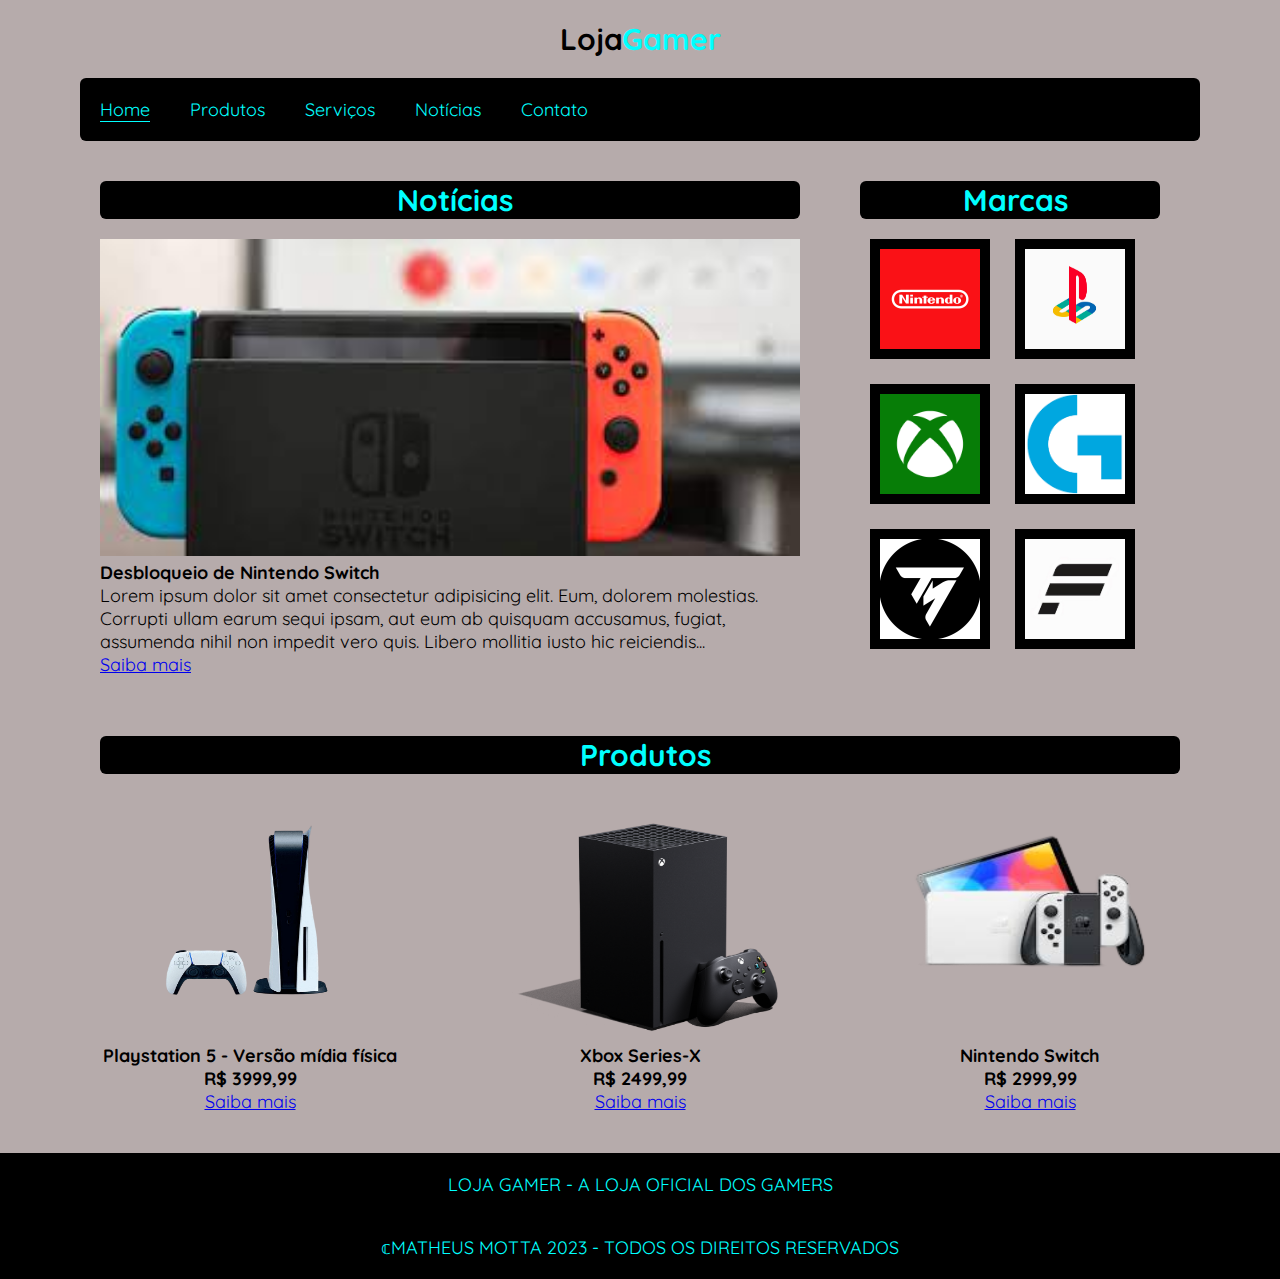
<file: index.html>
<!DOCTYPE html>
<html lang="en">
  <head>
    <meta charset="UTF-8" />
    <meta name="viewport" content="width=device-width, initial-scale=1.0" />
    <link rel="stylesheet" href="style.css" />
    <link rel="stylesheet" href="https://unicons.iconscout.com/release/v4.0.8/css/line.css">
    <title>Loja Gamer</title>
  </head>
  <body class="home">
    <header>
      <h1>Loja<span>Gamer</span></h1>
      <nav class="navbar">
        <ul id="navegacao">
          <li><a id="home" href="index.html">Home</a></li>
          <li><a id="produtos" href="produto.html">Produtos</a></li>
          <li><a id="servicos" href="servicos.html">Serviços</a></li>
          <li><a id="noticias" href="noticias.html">Notícias</a></li>
          <li><a id="contato" href="contato.html">Contato</a></li>
        </ul>
      </nav>
    </header>
    <main>
      <div class="container">
        <section class="coluna1">
          <h1>Notícias</h1>
          <img src="/img/switch.jpg" width="700px" alt="" />
          <h3>Desbloqueio de Nintendo Switch</h3>
          <p>
            Lorem ipsum dolor sit amet consectetur adipisicing elit. Eum,
            dolorem molestias. Corrupti ullam earum sequi ipsam, aut eum ab
            quisquam accusamus, fugiat, assumenda nihil non impedit vero quis.
            Libero mollitia iusto hic reiciendis... <br /><a href="#"
              >Saiba mais</a
            >
          </p>
        </section>
        <aside class="coluna2">
          <h1>Marcas</h1>
          <img src="img/nintendo.png" width="100" height="100" />
          <img src="/img/PlayStation-logo-1994.png" width="100" height="100" />
          <img src="/img/Xbox_app_logo.svg.png" width="100" height="100" />
          <img src="/img/logitech.png" width="100" height="100" />
          <img src="/img/thrustmaster.jpeg" width="100" height="100" />
          <img src="/img/fanatec.jpg" width="100" height="100" />
        </aside>
      </div>
      <section id="produto">
        <h1>Produtos</h1>
        <div class="anuncios">
          <div>
            <img
              src="/img/bg-fng_0016_ps5-console-dualsense_optimized.png"
              width="200px"
              alt=""
            />
            <h4>Playstation 5 - Versão mídia física</h4>
            <h5>R$ 3999,99</h5>
            <a href="#">Saiba mais</a>
          </div>
          <div>
            <img src="/img/Xbox-console.png" width="200px" alt="" />
            <h4>Xbox Series-X</h4>
            <h5>R$ 2499,99</h5>
            <a href="#">Saiba mais</a>
          </div>
          <div>
            <img src="/img/switch-trasp.png" alt="" />
            <h4>Nintendo Switch</h4>
            <h5>R$ 2999,99</h5>
            <a href="#">Saiba mais</a>
          </div>
        </div>
      </section>
    </main>
    <footer>
      <div class="rodape">
        <p>
          Loja Gamer - A loja oficial dos Gamers 
        </p>
        <div class="social-media">
          <a href="#">
            <i class="uil uil-instagram"></i>
          </a>
          <a href="#">
            <i class="uil uil-linkedin-alt"></i>
          </a>
          <a href="#">
            <i class="uil uil-facebook"></i>
          </a>
          <a href="#">
            <i class="uil uil-whatsapp-alt"></i>
          </a>
        </div>
        <p>
          &copf;Matheus Motta 2023 - Todos os direitos reservados
        </p>
      </div>
    </footer>
  </body>
</html>
</file>
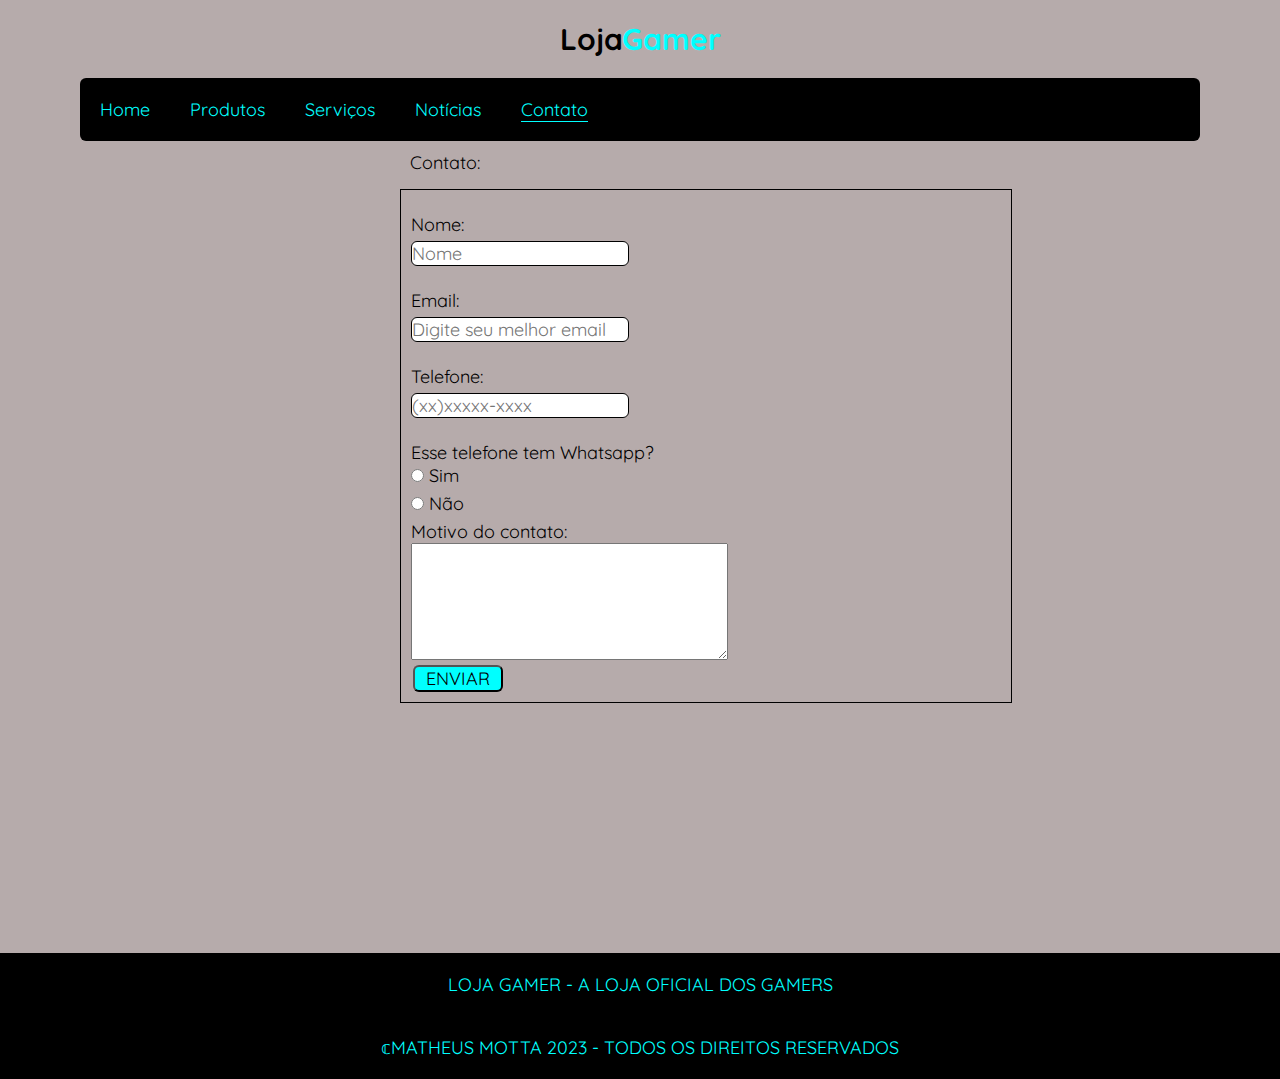
<file: contato.html>
<!DOCTYPE html>
<html lang="en">
  <head>
    <meta charset="UTF-8" />
    <meta name="viewport" content="width=device-width, initial-scale=1.0" />
    <link rel="stylesheet" href="https://unicons.iconscout.com/release/v4.0.8/css/line.css">
    <link rel="stylesheet" href="style.css">
    <title>Loja Gamer</title>
  </head>
  <body class="contato">
    <header>
      <h1>Loja<span>Gamer</span></h1>
      <nav class="navbar">
        <ul id="navegacao">
          <li><a id="home" href="index.html">Home</a></li>
          <li><a id="produtos" href="#">Produtos</a></li>
          <li><a id="servicos" href="servicos.html">Serviços</a></li>
          <li><a id="noticias" href="noticias.html">Notícias</a></li>
          <li><a id="contato" href="contato.html">Contato</a></li>
        </ul>
      </nav>
    </header>
    <main>
      <form>Contato:</form>
        <div class="formulario">
            <br>
            <label for="nome">Nome:</label>
            <input type="text" placeholder="Nome" id="nome"></input>
            <br>
            <label for="email">Email:</label>
            <input type="email" name="email" id="email" placeholder="Digite seu melhor email">
            <br>
            <label for="telefone">Telefone:</label>
            <input type="text" name="telefone" id="telefone" placeholder="(xx)xxxxx-xxxx">
            <br>
            <label>Esse telefone tem Whatsapp?</label>
            <br>
            <input type="radio" name="wpp" id="wpp">
            <label for="sim">Sim</label>
            <br>
            <input type="radio" name="wpp" id="wpp">
            <label for="nao">Não</label>
            <br>
            <label for="mensagem">Motivo do contato:</label>
            <br>
            <textarea name="mensagem" id="mensagem" cols="30" rows="5"></textarea>
            <button>Enviar</button>
        </div>
    </main>
    <footer>
      <div class="rodape">
        <p>
          Loja Gamer - A loja oficial dos Gamers 
        </p>
        <div class="social-media">
          <a href="#">
            <i class="uil uil-instagram"></i>
          </a>
          <a href="#">
            <i class="uil uil-linkedin-alt"></i>
          </a>
          <a href="#">
            <i class="uil uil-facebook"></i>
          </a>
          <a href="#">
            <i class="uil uil-whatsapp-alt"></i>
          </a>
        </div>
        <p>
          &copf;Matheus Motta 2023 - Todos os direitos reservados
        </p>
      </div>
    </footer>
  </body>
</html>
</file>
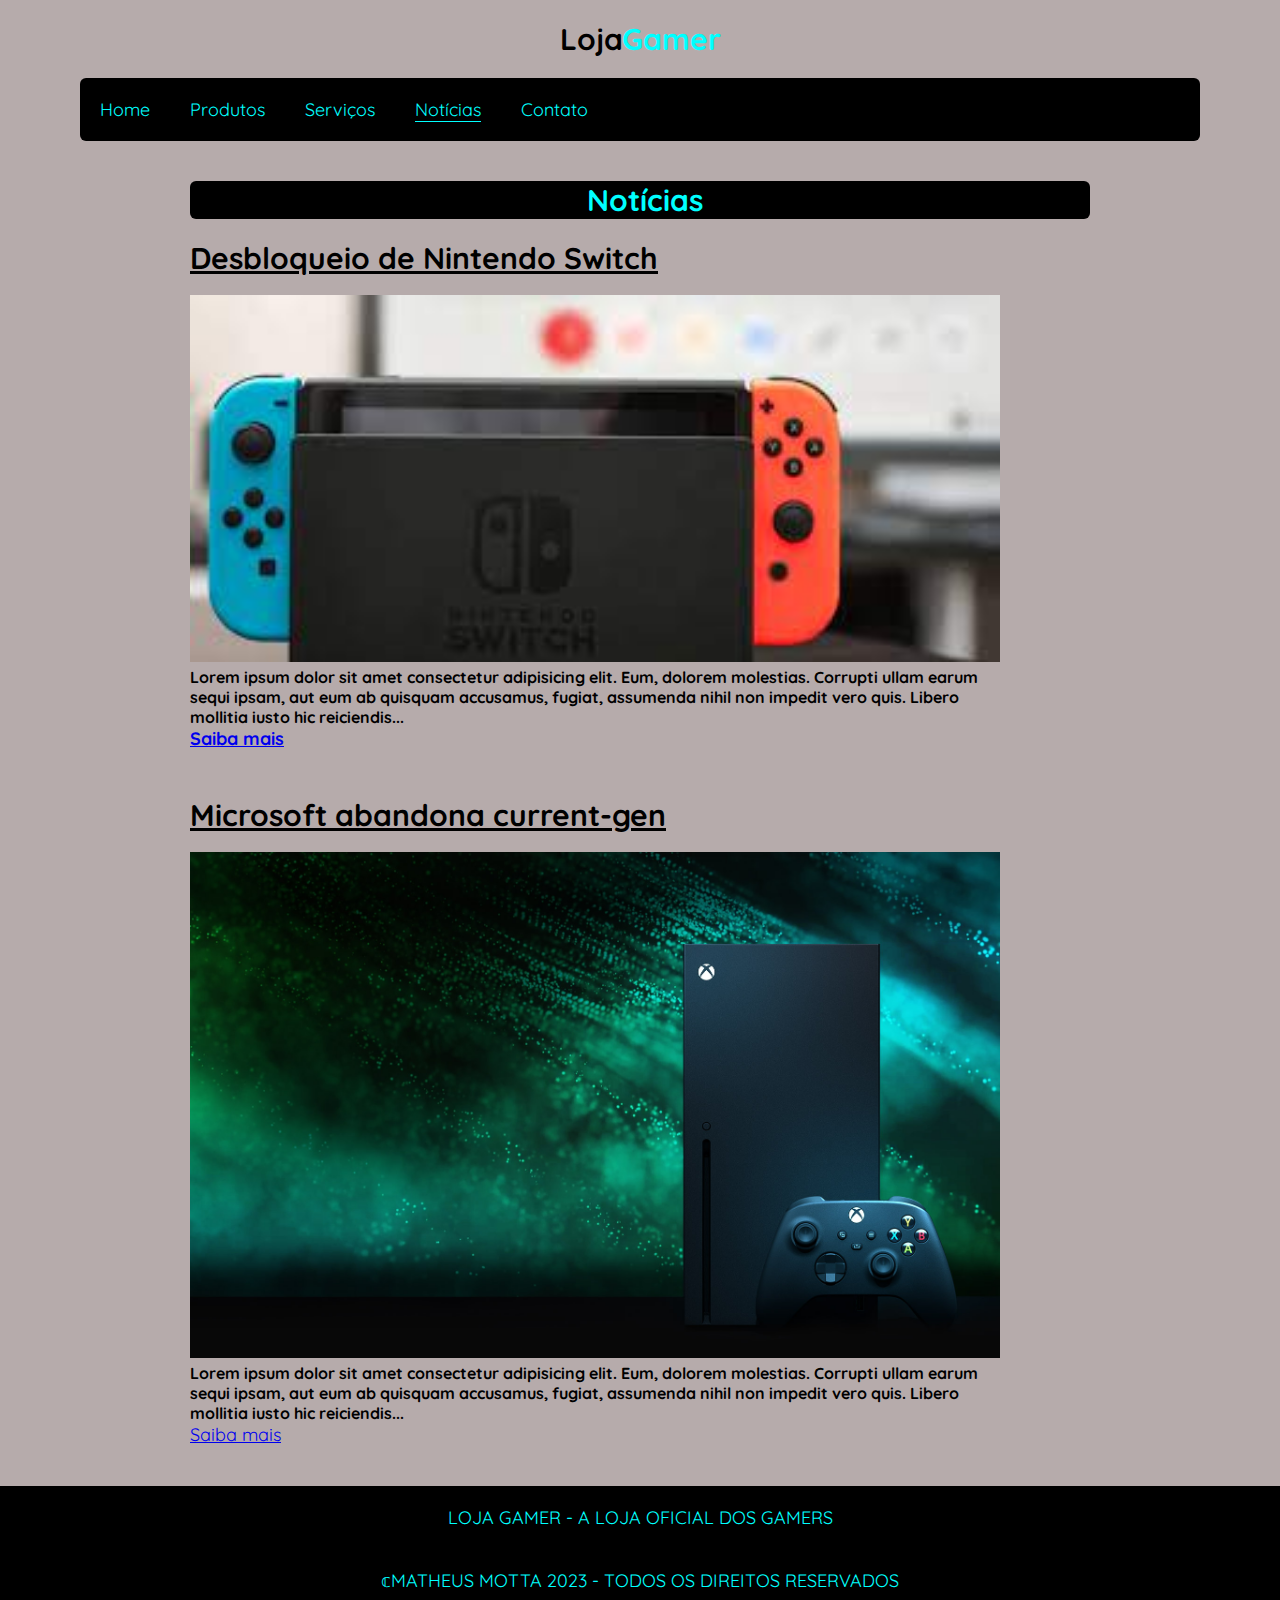
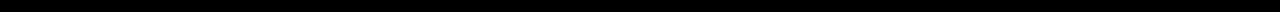
<file: noticias.html>
<!DOCTYPE html>
<html lang="en">
  <head>
    <meta charset="UTF-8" />
    <meta name="viewport" content="width=device-width, initial-scale=1.0" />
    <link rel="stylesheet" href="style.css" />
    <link rel="stylesheet" href="https://unicons.iconscout.com/release/v4.0.8/css/line.css">
    <title>Loja Gamer</title>
  </head>
  <body class="noticias">
    <header>
      <h1>Loja<span>Gamer</span></h1>
      <nav class="navbar">
        <ul id="navegacao">
          <li><a id="home" href="index.html">Home</a></li>
          <li><a id="produtos" href="#">Produtos</a></li>
          <li><a id="servicos" href="servicos.html">Serviços</a></li>
          <li><a id="noticias" href="noticias.html">Notícias</a></li>
          <li><a id="contato" href="contato.html">Contato</a></li>
        </ul>
      </nav>
    </header>
    <main>
      <div class="container">
        <section class="coluna1 noticia">
            <h1>Notícias</h1>
                <h2>Desbloqueio de Nintendo Switch</h2>
                <img src="/img/switch.jpg" width="700px" alt="">
                <p>
                    Lorem ipsum dolor sit amet consectetur adipisicing elit. Eum, dolorem molestias. Corrupti ullam earum sequi ipsam, aut eum ab quisquam accusamus, fugiat, assumenda nihil non impedit vero quis. Libero mollitia iusto hic reiciendis... <br><a href="#">Saiba mais</a>
                </p>
                <br><br>
                <h2>Microsoft abandona current-gen</h2>
                <img src="/img/xbox x.jpg" width="700px" alt="">
                <p>
                  Lorem ipsum dolor sit amet consectetur adipisicing elit. Eum, dolorem molestias. Corrupti ullam earum sequi ipsam, aut eum ab quisquam accusamus, fugiat, assumenda nihil non impedit vero quis. Libero mollitia iusto hic reiciendis... <br>
                </p>
                <a href="#">Saiba mais</a>
              </section>
      </div>
    </main>
    <footer>
      <div class="rodape">
        <p>
          Loja Gamer - A loja oficial dos Gamers 
        </p>
        <div class="social-media">
          <a href="#">
            <i class="uil uil-instagram"></i>
          </a>
          <a href="#">
            <i class="uil uil-linkedin-alt"></i>
          </a>
          <a href="#">
            <i class="uil uil-facebook"></i>
          </a>
          <a href="#">
            <i class="uil uil-whatsapp-alt"></i>
          </a>
        </div>
        <p>
          &copf;Matheus Motta 2023 - Todos os direitos reservados
        </p>
      </div>
    </footer>
  </body>
</html>
</file>
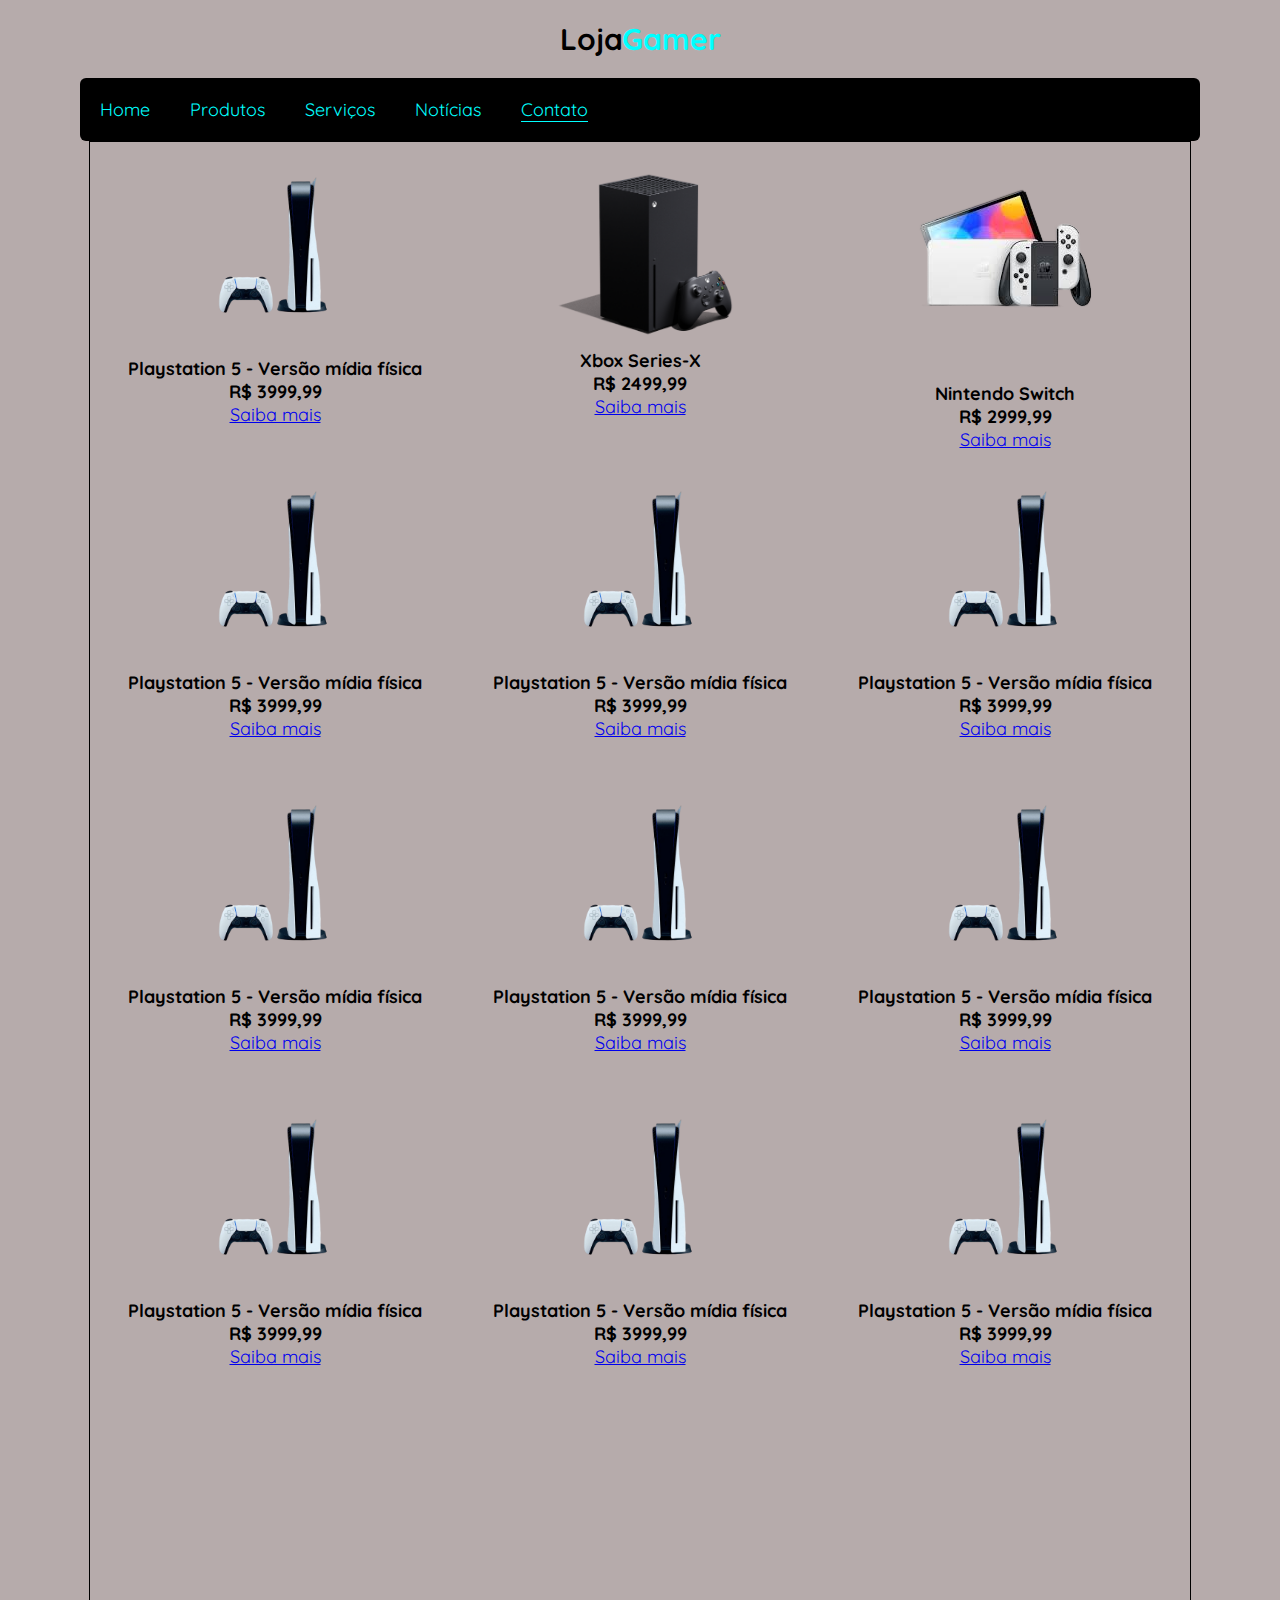
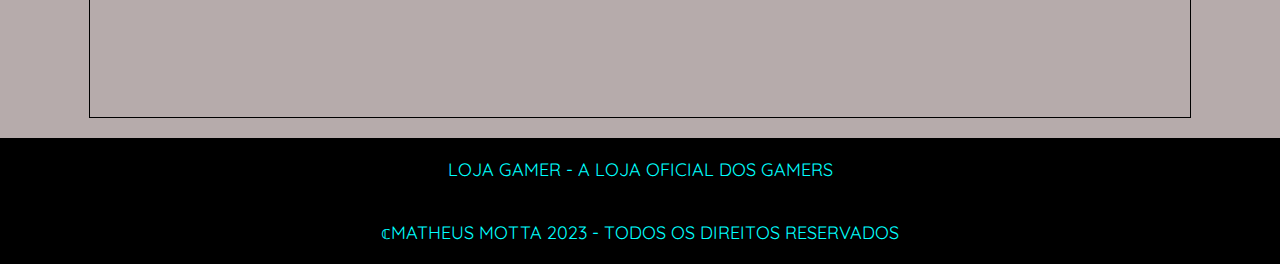
<file: produto.html>
<!DOCTYPE html>
<html lang="en">
  <head>
    <meta charset="UTF-8" />
    <meta name="viewport" content="width=device-width, initial-scale=1.0" />
    <link rel="stylesheet" href="https://unicons.iconscout.com/release/v4.0.8/css/line.css">
    <link rel="stylesheet" href="style.css">
    <title>Loja Gamer</title>
  </head>
  <body class="contato">
    <header>
      <h1>Loja<span>Gamer</span></h1>
      <nav class="navbar">
        <ul id="navegacao">
          <li><a id="home" href="index.html">Home</a></li>
          <li><a id="produtos" href="produto.html">Produtos</a></li>
          <li><a id="servicos" href="servicos.html">Serviços</a></li>
          <li><a id="noticias" href="noticias.html">Notícias</a></li>
          <li><a id="contato" href="contato.html">Contato</a></li>
        </ul>
      </nav>
    </header>
    <main>
        <div class="parent">
            <div class="div1"> 
                <div>
                    <img
                      src="/img/bg-fng_0016_ps5-console-dualsense_optimized.png"
                      width="200px"
                      alt=""
                    />
                    <h4>Playstation 5 - Versão mídia física</h4>
                    <h5>R$ 3999,99</h5>
                    <a href="#">Saiba mais</a>
                  </div>
            </div>
            <div class="div2"> 
                <div>
                    <img src="/img/Xbox-console.png" width="200px" alt="" />
                    <h4>Xbox Series-X</h4>
                    <h5>R$ 2499,99</h5>
                    <a href="#">Saiba mais</a>
                  </div>
            </div>
            <div class="div3"> 
                <div>
                    <img src="/img/switch-trasp.png" alt="" />
                    <h4>Nintendo Switch</h4>
                    <h5>R$ 2999,99</h5>
                    <a href="#">Saiba mais</a>
                  </div>
            </div>
            <div class="div4"> 
                <div>
                    <img
                      src="/img/bg-fng_0016_ps5-console-dualsense_optimized.png"
                      width="200px"
                      alt=""
                    />
                    <h4>Playstation 5 - Versão mídia física</h4>
                    <h5>R$ 3999,99</h5>
                    <a href="#">Saiba mais</a>
                  </div>
            </div>
            <div class="div5"> 
                <div>
                    <img
                      src="/img/bg-fng_0016_ps5-console-dualsense_optimized.png"
                      width="200px"
                      alt=""
                    />
                    <h4>Playstation 5 - Versão mídia física</h4>
                    <h5>R$ 3999,99</h5>
                    <a href="#">Saiba mais</a>
                  </div>
            </div>
            <div class="div6"> 
                <div>
                    <img
                      src="/img/bg-fng_0016_ps5-console-dualsense_optimized.png"
                      width="200px"
                      alt=""
                    />
                    <h4>Playstation 5 - Versão mídia física</h4>
                    <h5>R$ 3999,99</h5>
                    <a href="#">Saiba mais</a>
                  </div>
            </div>
            <div class="div7"> 
                <div>
                    <img
                      src="/img/bg-fng_0016_ps5-console-dualsense_optimized.png"
                      width="200px"
                      alt=""
                    />
                    <h4>Playstation 5 - Versão mídia física</h4>
                    <h5>R$ 3999,99</h5>
                    <a href="#">Saiba mais</a>
                  </div>
            </div>
            <div class="div8"> 
                <div>
                    <img
                      src="/img/bg-fng_0016_ps5-console-dualsense_optimized.png"
                      width="200px"
                      alt=""
                    />
                    <h4>Playstation 5 - Versão mídia física</h4>
                    <h5>R$ 3999,99</h5>
                    <a href="#">Saiba mais</a>
                  </div>
            </div>
            <div class="div9"> 
                <div>
                    <img
                      src="/img/bg-fng_0016_ps5-console-dualsense_optimized.png"
                      width="200px"
                      alt=""
                    />
                    <h4>Playstation 5 - Versão mídia física</h4>
                    <h5>R$ 3999,99</h5>
                    <a href="#">Saiba mais</a>
                  </div>
            </div>
            <div class="div10"> 
                <div>
                    <img
                      src="/img/bg-fng_0016_ps5-console-dualsense_optimized.png"
                      width="200px"
                      alt=""
                    />
                    <h4>Playstation 5 - Versão mídia física</h4>
                    <h5>R$ 3999,99</h5>
                    <a href="#">Saiba mais</a>
                  </div>
            </div>
            <div class="div11"> 
                <div>
                    <img
                      src="/img/bg-fng_0016_ps5-console-dualsense_optimized.png"
                      width="200px"
                      alt=""
                    />
                    <h4>Playstation 5 - Versão mídia física</h4>
                    <h5>R$ 3999,99</h5>
                    <a href="#">Saiba mais</a>
                  </div>
            </div>
            <div class="div12"> 
                <div>
                    <img
                      src="/img/bg-fng_0016_ps5-console-dualsense_optimized.png"
                      width="200px"
                      alt=""
                    />
                    <h4>Playstation 5 - Versão mídia física</h4>
                    <h5>R$ 3999,99</h5>
                    <a href="#">Saiba mais</a>
                  </div>
            </div>
            </div>
    <footer>
      <div class="rodape">
        <p>
          Loja Gamer - A loja oficial dos Gamers 
        </p>
        <div class="social-media">
          <a href="#">
            <i class="uil uil-instagram"></i>
          </a>
          <a href="#">
            <i class="uil uil-linkedin-alt"></i>
          </a>
          <a href="#">
            <i class="uil uil-facebook"></i>
          </a>
          <a href="#">
            <i class="uil uil-whatsapp-alt"></i>
          </a>
        </div>
        <p>
          &copf;Matheus Motta 2023 - Todos os direitos reservados
        </p>
      </div>
    </footer>
  </body>
</html>
</file>
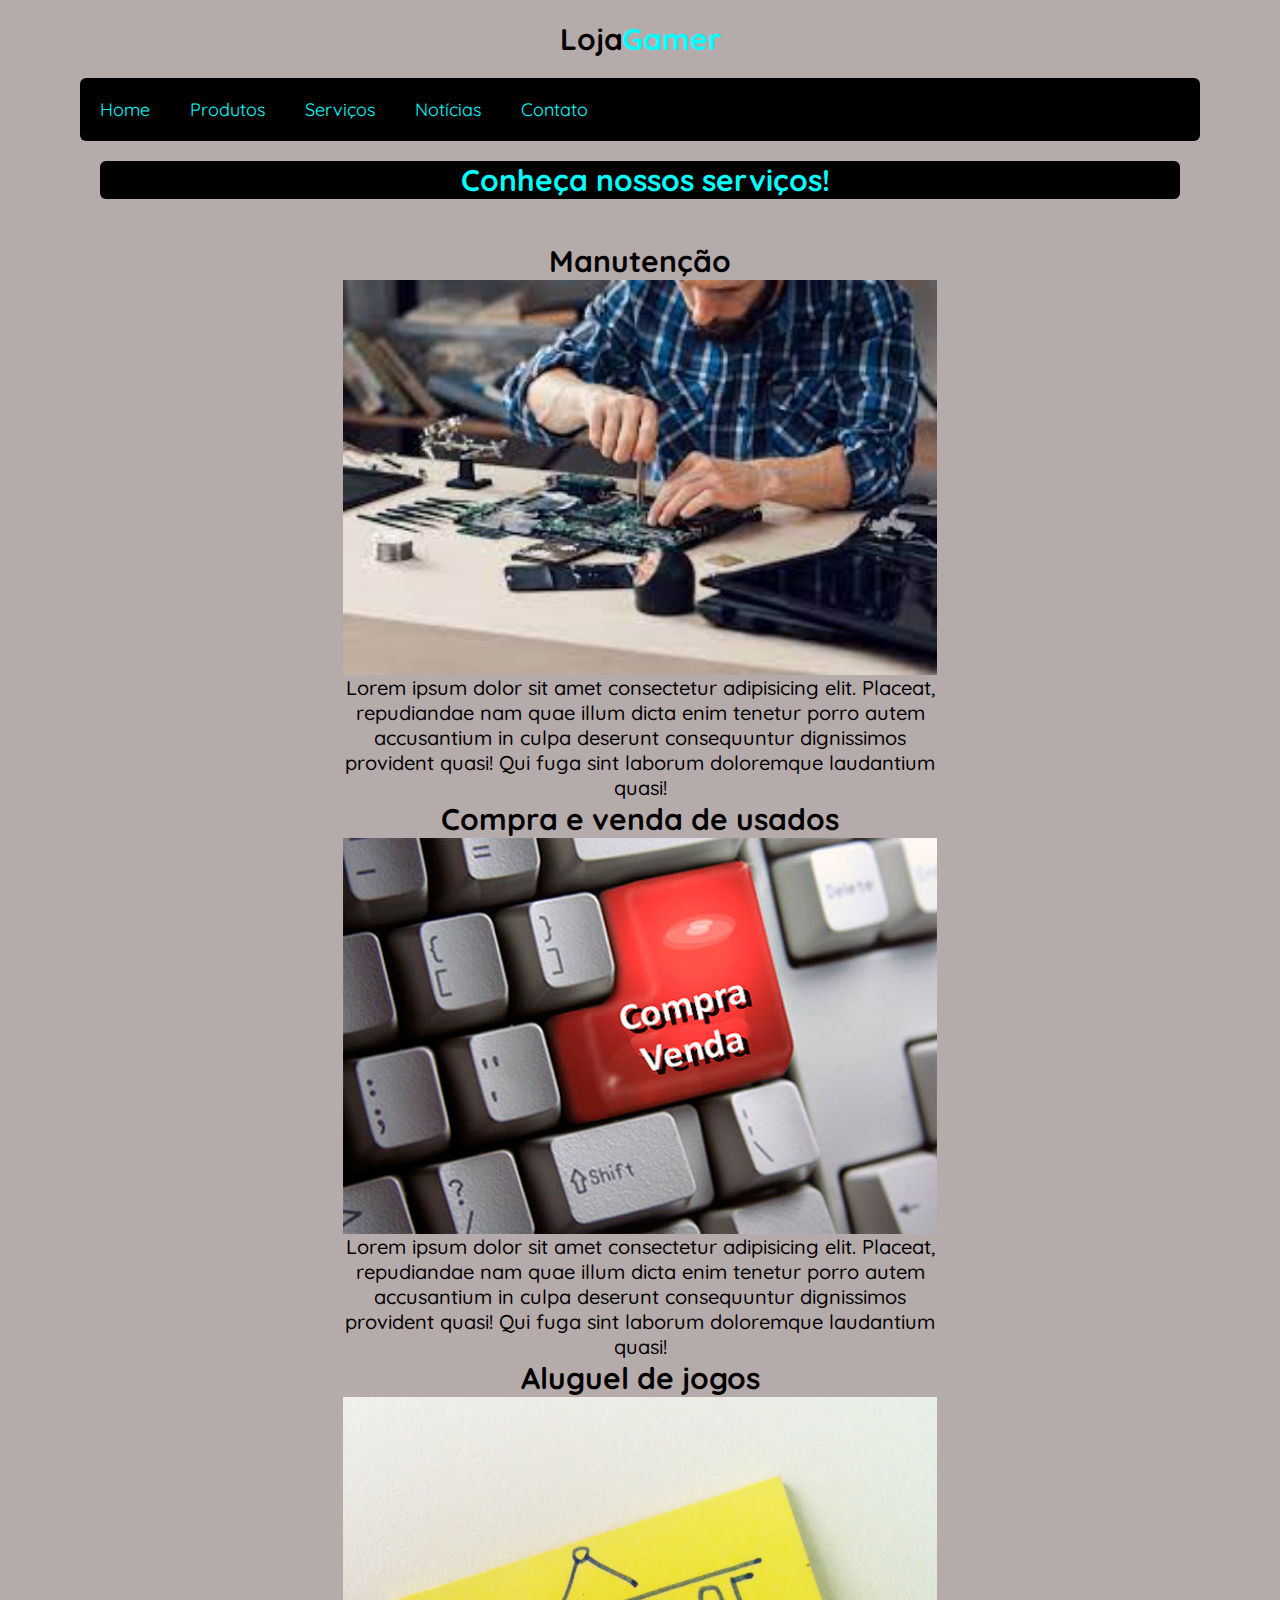
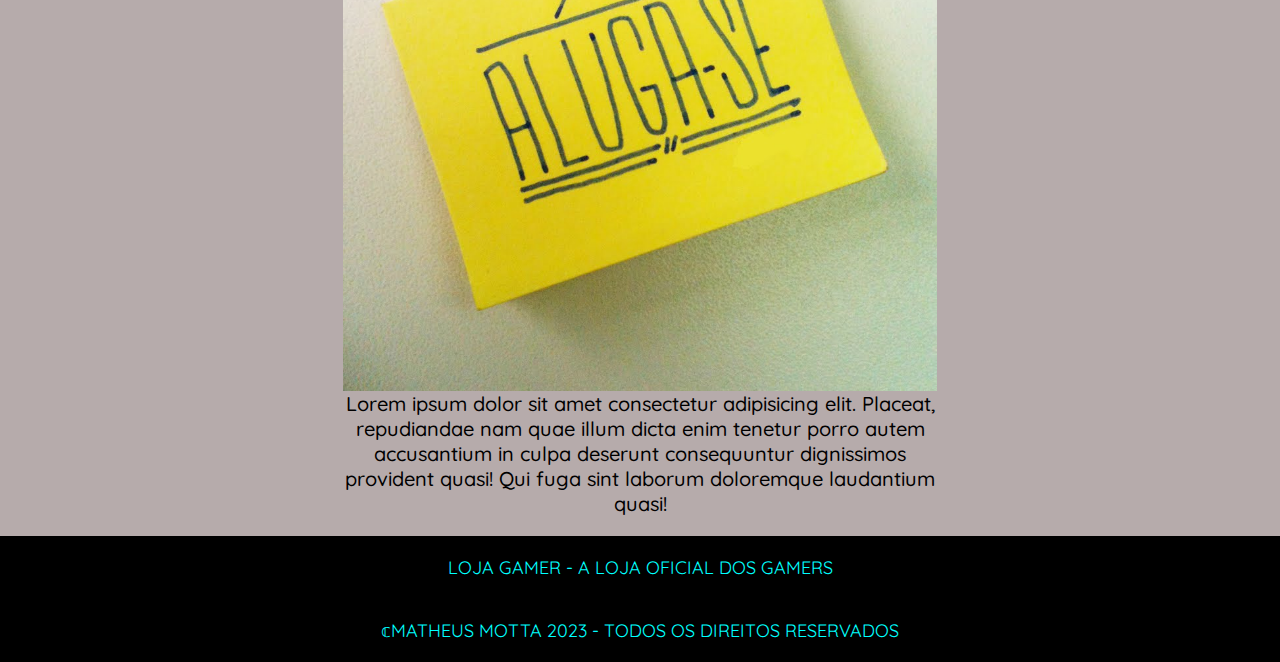
<file: servicos.html>
<!DOCTYPE html>
<html lang="en">
  <head>
    <meta charset="UTF-8" />
    <meta name="viewport" content="width=device-width, initial-scale=1.0" />
    <link
      rel="stylesheet"
      href="https://unicons.iconscout.com/release/v4.0.8/css/line.css"
    />
    <link rel="stylesheet" href="style.css" />
    <title>Loja Gamer</title>
  </head>
  <body class="servicos">
    <header>
      <h1>Loja<span>Gamer</span></h1>
      <nav class="navbar">
        <ul id="navegacao">
          <li><a id="home" href="index.html">Home</a></li>
          <li><a id="produtos" href="#">Produtos</a></li>
          <li><a id="servicos" href="servicos.html">Serviços</a></li>
          <li><a id="noticias" href="noticias.html">Notícias</a></li>
          <li><a id="contato" href="contato.html">Contato</a></li>
        </ul>
      </nav>
    </header>
    <main>
      <section class="container-servicos">
        <h1>Conheça nossos serviços!</h1>
        <br />
        <div id="manutencao">
          <h2>Manutenção</h2>
          <img src="/img/manutencao-console.jpg" />
          <p>
            Lorem ipsum dolor sit amet consectetur adipisicing elit. Placeat,
            repudiandae nam quae illum dicta enim tenetur porro autem
            accusantium in culpa deserunt consequuntur dignissimos provident
            quasi! Qui fuga sint laborum doloremque laudantium quasi!
          </p>
        </div>
        <div id="usados">
          <h2>Compra e venda de usados</h2>
          <img src="/img/compra-venda.jpg" />
          <p>
            Lorem ipsum dolor sit amet consectetur adipisicing elit. Placeat,
            repudiandae nam quae illum dicta enim tenetur porro autem
            accusantium in culpa deserunt consequuntur dignissimos provident
            quasi! Qui fuga sint laborum doloremque laudantium quasi!
          </p>
        </div>
        <div id="aluguel">
          <h2>Aluguel de jogos</h2>
          <img src="/img/aluguel.jpg" />
          <p>
            Lorem ipsum dolor sit amet consectetur adipisicing elit. Placeat,
            repudiandae nam quae illum dicta enim tenetur porro autem
            accusantium in culpa deserunt consequuntur dignissimos provident
            quasi! Qui fuga sint laborum doloremque laudantium quasi!
          </p>
        </div>
      </section>
    </main>
    <footer>
      <div class="rodape">
        <p>Loja Gamer - A loja oficial dos Gamers</p>
        <div class="social-media">
          <a href="#">
            <i class="uil uil-instagram"></i>
          </a>
          <a href="#">
            <i class="uil uil-linkedin-alt"></i>
          </a>
          <a href="#">
            <i class="uil uil-facebook"></i>
          </a>
          <a href="#">
            <i class="uil uil-whatsapp-alt"></i>
          </a>
        </div>
        <p>&copf;Matheus Motta 2023 - Todos os direitos reservados</p>
      </div>
    </footer>
  </body>
</html>
</file>
<file: style.css>
/*Fonte*/
@import url("https://fonts.googleapis.com/css2?family=Quicksand:wght@400;600;700&display=swap");

* {
  margin: 0;
  padding: 0;
  font-family: "Quicksand", sans-serif;
  font-size: 18px;
}

body {
  background: #b6abab;
}

header {
  background-color: #b6abab;
}

h1 {
  color: #000;
  text-align: center;
  font-weight: 700;
  font-size: 30px;
  margin-top: 20px;
  margin-bottom: 10px;
}

span {
  font-size: 30px;
  color: aqua;
}

/* Barra de navegação */
.navbar {
  display: flex;
  justify-content: center;
}
.navbar ul {
  width: 1080px;
  display: flex;
  padding: 20px;
  margin-top: 10px;
  gap: 40px;
  background: #000;
  border-radius: 6px;
}
.navbar ul li {
  list-style: none;
}
.navbar ul li a {
  text-decoration: none;
  color: aqua;
}
.navbar ul li a:hover {
  border-bottom: 1px solid aqua;
}
/* Fim barra de navegação */

/* Conteúdo */
.container {
  width: 1080px;
  height: auto;
  margin: 0 auto;
  padding: 20px;
  display: flex;
}

.coluna1 {
  width: 700px;
}
.coluna2 {
  width: 300px;
  margin-left: 60px;
}

.coluna1 h1,
.coluna2 h1 {
  font-size: 30px;
  margin-bottom: 20px;
  color: aqua;
  background-color: #000;
  border-radius: 6px;
  padding-left: 10px;
}

aside.coluna2 img {
  border: 10px solid black;
  justify-content: space-around;
  margin: 0 10px 20px 10px;
  padding: 0;
}
.noticia {
  margin: 0 auto;
  width: 900px;
}
.noticia img {
  width: 90%;
}

.noticia h2 {
  display: block;
  font-size: 30px;
  font-weight: 700;
  margin-bottom: 18px;
  text-decoration: underline;
}
.noticia p {
  font-size: 16px;
  font-weight: bold;
  width: 90%;
}
body.home #navegacao a#home,
body.noticias #navegacao a#noticias,
body.contato #navegacao a#contato,
body.servicos #navegacao a#servicos 
body.produtos #navegacao a#produtos {
  border-bottom: 1px solid aqua;
}
#produto {
  width: 1080px;
  height: auto;
  margin: 0 auto;
  padding: 20px;
  justify-content: space-around;
}
.anuncios {
  display: flex;
  justify-content: space-between;
  text-align: center;
}

#produto h1 {
  font-size: 30px;
  margin-bottom: 20px;
  color: aqua;
  background-color: #000;
  border-radius: 6px;
  padding-left: 10px;
}

#produto img {
  width: 300px;
  height: 250px;
  display: flex;
}
/* formulário de contato */
form {
  width: auto;
  margin-left: 400px;
  margin-bottom: 5px;
  padding: 10px;
}

.formulario {
  width: 600px;
  display: block;
  margin-left: 400px;
  margin-bottom: 250px;
  padding-top: 0;
  padding-left: 10px;
  border: 1px solid black;
}
.formulario input {
  display: block;
  margin-top: 5px;
  border-radius: 6px;
  border: 1px solid black;
}

.formulario #wpp{
    display: inline;
}
.formulario button {
  width: 90px;
  display: block;
  margin-left: 2px;
  margin-bottom: 10px;
  border-radius: 6px;
  cursor: pointer;
  background-color: aqua;
  text-transform: uppercase;
}
.formulario input#wpp{
    margin-bottom: 10px;
}
.formulario button:hover {
  box-shadow: 3px 3px;
}
/* Fim formulário de contato */
/* Serviços */
.container-servicos{
    width: 1080px;
    margin: 0 auto;
}
.container-servicos h1{
    font-size: 30px;
    margin-bottom: 20px;
    color: aqua;
    background-color: #000;
    border-radius: 6px;
    padding-left: 10px;
}
.container-servicos #manutencao,
.container-servicos #usados,
.container-servicos #aluguel{
    margin: 0 auto;
}
.container-servicos #manutencao h2,
.container-servicos #usados h2,
.container-servicos #aluguel h2
{
    font-size: 30px;
    font-weight: 700;
    text-align: center;
    margin-bottom: 18px;
    margin-top: 20px;
    margin: 0 auto;
}
.container-servicos #manutencao img,
.container-servicos #usados img,
.container-servicos #aluguel img{
    display: flex;
    width: 55%;
    margin-left: 20%;
    margin: 0 auto;
}
.container-servicos #manutencao p,
.container-servicos #usados p,
.container-servicos #aluguel p{
    font-size: 20px;
    font-weight: 500;
    width: 55%;
    text-align: center;
    margin: 0 auto;
}
/* Fim de Serviços */
/* Produtos */
.parent {
    width: 1080px;
    margin: 0 auto;
    border: 1px solid black;
    padding: 10px;
    text-align: center;
    display: grid;
    grid-template-columns: repeat(3, 1fr);
    grid-template-rows: repeat(5, 1fr);
    grid-column-gap: 15px;
    grid-row-gap: 15px;
    }
    
    .div1 { grid-area: 1 / 1 / 2 / 2; }
    .div2 { grid-area: 1 / 2 / 2 / 3; }
    .div3 { grid-area: 1 / 3 / 2 / 4; }
    .div4 { grid-area: 2 / 1 / 3 / 2; }
    .div5 { grid-area: 2 / 2 / 3 / 3; }
    .div6 { grid-area: 2 / 3 / 3 / 4; }
    .div7 { grid-area: 3 / 1 / 4 / 2; }
    .div8 { grid-area: 3 / 2 / 4 / 3; }
    .div9 { grid-area: 3 / 3 / 4 / 4; }
    .div10 { grid-area: 4 / 1 / 5 / 2; }
    .div11 { grid-area: 4 / 2 / 5 / 3; }
    .div12 { grid-area: 4 / 3 / 5 / 4; }
/* footer */
.rodape {
  width: 100%;
  position: static;

  color: aqua;
  background: black;
  margin-top: 20px; ;
}
.rodape p {
    text-align: center;
    padding: 20px;
    text-transform: uppercase;
}

.rodape .social-media{
   display: flex;
   justify-content: center;
   align-items: center;
   gap: 20px;
}
.social-media a{
    color: aqua;
}
.social-media a:hover{
    border-bottom: 1px solid aqua;
}
.social-media a p{
    height: 300px;
}
</file>
